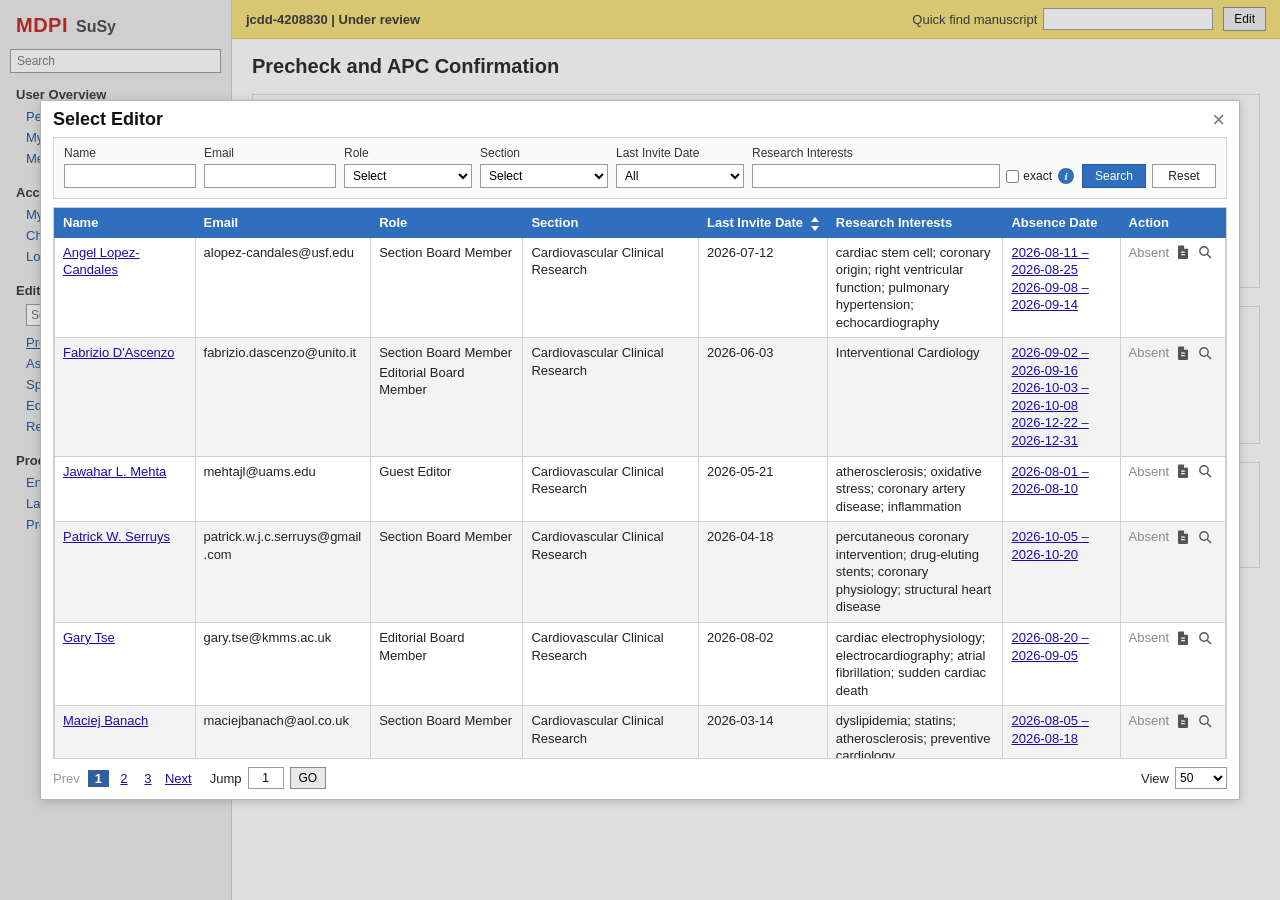
<file: index.html>
<!DOCTYPE html>
<html lang="en">
<head>
  <meta charset="UTF-8" />
  <meta name="viewport" content="width=device-width, initial-scale=1.0" />
  <title>jcdd-4208830 | Select Editor</title>
  <link rel="stylesheet" href="styles.css?v=20260904d" />
</head>
<body>
  <div class="app">
    <aside class="sidebar">
      <div class="brand">
        <div class="brand-mark">MDPI</div>
        <div class="brand-name">SuSy</div>
      </div>

      <label class="side-search">
        <input type="text" placeholder="Search" />
      </label>

      <nav class="menu">
        <div class="menu-group">
          <div class="menu-title">User Overview</div>
          <a href="#">Pending Tasks</a>
          <a href="#">My Manuscripts</a>
          <a href="#">Messages</a>
        </div>
        <div class="menu-group">
          <div class="menu-title">Account</div>
          <a href="#">My Profile</a>
          <a href="#">Change Password</a>
          <a href="#">Logout</a>
        </div>
        <div class="menu-group open">
          <div class="menu-title">Editorial Office</div>
          <div class="eo-search">
            <input type="text" placeholder="Search manuscripts" />
          </div>
          <a href="#" class="active">Process Manuscripts</a>
          <a href="#">Assigned to Me</a>
          <a href="#">Special Issues</a>
          <a href="#">Editorial Board</a>
          <a href="#">Reviewers</a>
        </div>
        <div class="menu-group">
          <div class="menu-title">Production Office</div>
          <a href="#">English Editing</a>
          <a href="#">Layout</a>
          <a href="#">Proofreading</a>
        </div>
      </nav>
    </aside>

    <div class="main">
      <header class="ms-bar">
        <div class="ms-id">jcdd-4208830 | Under review</div>
        <div class="ms-tools">
          <label>
            Quick find manuscript
            <input type="text" />
          </label>
          <button type="button" class="edit-btn">Edit</button>
        </div>
      </header>

      <section class="content">
        <h1 class="page-title">Precheck and APC Confirmation</h1>

        <div class="panel">
          <h2>Journal APC</h2>
          <table class="info-table">
            <tr>
              <th>Journal</th>
              <td>Journal of Cardiovascular Development and Disease (JCDD)</td>
            </tr>
            <tr>
              <th>Article type</th>
              <td>Article</td>
            </tr>
            <tr>
              <th>APC</th>
              <td>2,700 CHF</td>
            </tr>
            <tr>
              <th>Discount</th>
              <td>0%</td>
            </tr>
            <tr>
              <th>Payable APC</th>
              <td>2,700 CHF</td>
            </tr>
          </table>
        </div>

        <div class="panel">
          <h2>Invoicing</h2>
          <table class="info-table">
            <tr>
              <th>Payer</th>
              <td>Corresponding author</td>
            </tr>
            <tr>
              <th>Invoice email</th>
              <td>author@university.edu</td>
            </tr>
            <tr>
              <th>Institution</th>
              <td>—</td>
            </tr>
          </table>
        </div>

        <div class="panel">
          <h2>Academic Editor</h2>
          <p class="hint">No academic editor has been assigned yet.</p>
          <button type="button" class="primary-btn" id="openEditor">Select Editor</button>
        </div>
      </section>
    </div>
  </div>

  <div class="overlay" id="overlay">
    <div class="dialog" id="dialog">
      <div class="dialog-header">
        <h1>Select Editor</h1>
        <button class="close-btn" id="closeBtn" type="button" aria-label="Close">×</button>
      </div>

      <div class="filter-bar">
        <label class="filter-field">
          <span>Name</span>
          <input type="text" id="filterName" />
        </label>
        <label class="filter-field">
          <span>Email</span>
          <input type="text" id="filterEmail" />
        </label>
        <label class="filter-field">
          <span>Role</span>
          <select id="filterRole">
            <option value="">Select</option>
          </select>
        </label>
        <label class="filter-field">
          <span>Section</span>
          <select id="filterSection">
            <option value="">Select</option>
          </select>
        </label>
        <label class="filter-field">
          <span>Last Invite Date</span>
          <select id="filterCurrentJournal">
            <option value="">All</option>
            <option value="current">Current Journal</option>
          </select>
        </label>
        <div class="filter-field interests-field">
          <span>Research Interests</span>
          <div class="interests-filter">
            <input type="text" id="filterInterests" />
            <label class="exact-check">
              <input type="checkbox" id="filterExact" />
              exact
            </label>
            <span
              class="info-icon"
              title="When checked, research interests must match the keyword exactly (case-insensitive). When unchecked, a partial match is used."
              >i</span>
          </div>
        </div>
        <div class="filter-actions">
          <button type="button" class="search-btn" id="searchBtn">Search</button>
          <button type="button" class="reset-btn" id="resetBtn">Reset</button>
        </div>
      </div>

      <div class="table-scroll" id="tableScroll">
        <table class="editor-table">
          <thead>
            <tr class="col-head">
              <th>Name</th>
              <th>Email</th>
              <th>Role</th>
              <th>Section</th>
              <th class="sortable" id="sortInvite">
                Last Invite Date
                <span class="sort-arrows" aria-hidden="true">
                  <span class="arrow up"></span>
                  <span class="arrow down"></span>
                </span>
              </th>
              <th>Research Interests</th>
              <th>Absence Date</th>
              <th>Action</th>
            </tr>
          </thead>
          <tbody id="tableBody"></tbody>
        </table>
      </div>

      <div class="dialog-footer">
        <div class="pager">
          <a href="#" id="prevPage">Prev</a>
          <span id="pageNumbers"></span>
          <a href="#" id="nextPage">Next</a>
          <span class="jump">
            Jump
            <input type="text" id="jumpInput" value="1" />
            <button type="button" id="jumpGo">GO</button>
          </span>
        </div>
        <div class="view">
          View
          <select id="viewSelect">
            <option value="10">10</option>
            <option value="20">20</option>
            <option value="50" selected>50</option>
            <option value="100">100</option>
          </select>
        </div>
      </div>
    </div>
  </div>

  <div class="absence-overlay" id="absenceOverlay" hidden>
    <div class="absence-dialog" id="absenceDialog" role="dialog" aria-labelledby="absenceTitle">
      <div class="absence-header">
        <h2 id="absenceTitle">Editor's Absence View</h2>
        <button class="close-btn" id="absenceCloseBtn" type="button" aria-label="Close">×</button>
      </div>
      <div class="absence-body">
        <p class="absence-email" id="absenceEmail"></p>
        <div class="absence-details" id="absenceDetails"></div>
        <p class="absence-update">
          <a href="#" id="absenceUpdateLink">Update Absence</a>
          <span>(Only ME can update.)</span>
        </p>
      </div>
      <div class="absence-footer">
        <button type="button" class="absence-cancel" id="absenceCancelBtn">Cancel</button>
      </div>
    </div>
  </div>
  <script src="data.js?v=20260904d"></script>
  <script src="app.js?v=20260904d"></script>
</body>
</html>
</file>
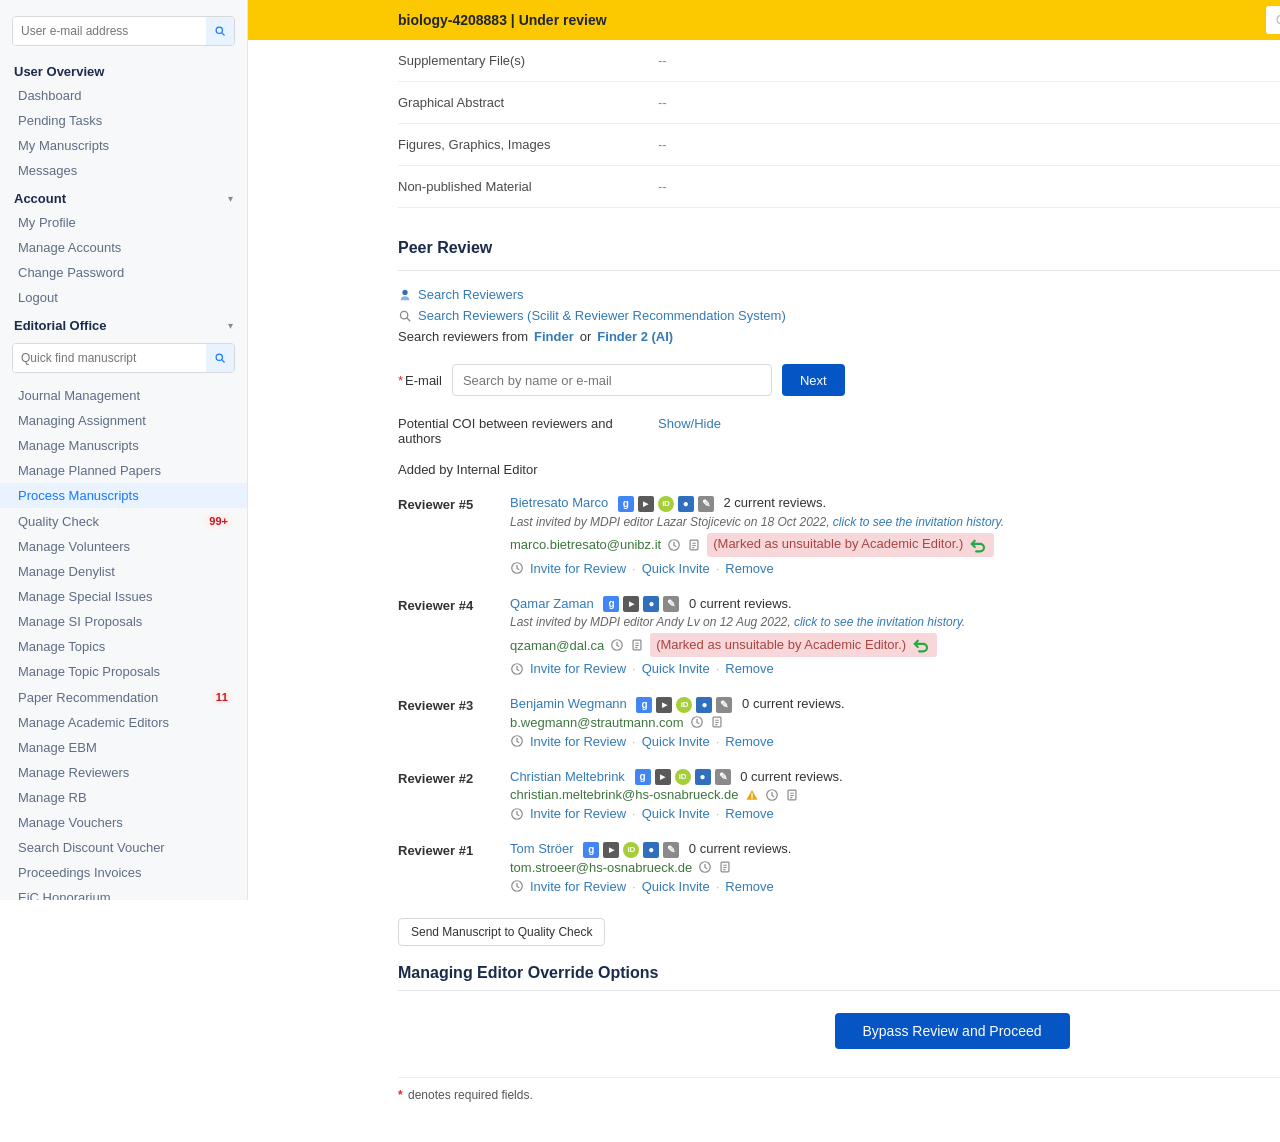
<file: peer-review.html>
<!DOCTYPE html>
<html lang="en">
<head>
  <meta charset="UTF-8" />
  <meta name="viewport" content="width=device-width, initial-scale=1.0" />
  <title>biology-4208883 | Peer Review</title>
  <style>
    * { box-sizing: border-box; }
    html, body { margin: 0; min-height: 100%; }
    body {
      font-family: Arial, Helvetica, sans-serif;
      font-size: 13px;
      color: #333;
      background: #eceff3;
    }
    a { color: #337ab7; text-decoration: none; }
    a:hover { text-decoration: underline; }

    .page {
      display: flex;
      width: 1656px;
      margin: 0 auto;
      min-height: 100vh;
      background: #fff;
      box-shadow: 0 0 16px rgba(0, 0, 0, 0.04);
    }

    /* Sidebar */
    .sidebar {
      width: 248px;
      flex: 0 0 248px;
      background: #f7f8fa;
      border-right: 1px solid #e6e6e6;
      padding: 10px 0 24px;
      overflow-y: auto;
      height: 100vh;
      position: sticky;
      top: 0;
    }
    .side-search {
      display: flex;
      margin: 6px 12px 10px;
      border: 1px solid #d9d9d9;
      border-radius: 4px;
      overflow: hidden;
      background: #fff;
    }
    .side-search input {
      flex: 1;
      border: 0;
      outline: 0;
      height: 28px;
      padding: 0 8px;
      font-size: 12px;
      font-family: inherit;
    }
    .side-search button {
      width: 28px;
      border: 0;
      background: #e8f3ff;
      color: #1677ff;
      cursor: pointer;
      display: flex;
      align-items: center;
      justify-content: center;
    }
    .menu-title {
      display: flex;
      align-items: center;
      justify-content: space-between;
      padding: 8px 14px 4px;
      font-weight: 700;
      color: #1a2b4b;
      font-size: 13px;
    }
    .menu-title .chev {
      color: #8c8c8c;
      font-size: 10px;
      font-weight: 400;
    }
    .menu a, .menu .item {
      display: flex;
      align-items: center;
      justify-content: space-between;
      padding: 5px 14px 5px 18px;
      color: #5e6c84;
      text-decoration: none;
      font-size: 13px;
    }
    .menu a:hover { color: #1677ff; text-decoration: none; background: #eef4fb; }
    .menu a.active { color: #1677ff; background: #e8f3ff; }
    .badge {
      display: inline-block;
      min-width: 22px;
      padding: 0 5px;
      height: 16px;
      line-height: 16px;
      text-align: center;
      background: #fff1f0;
      color: #cf1322;
      border-radius: 8px;
      font-size: 11px;
      font-weight: 600;
    }

    .main {
      width: 1408px;
      flex: 0 0 1408px;
      background: #fff;
      min-width: 1408px;
    }

    .ms-bar {
      display: flex;
      align-items: center;
      justify-content: space-between;
      gap: 16px;
      background: #fcc900;
      min-height: 40px;
      padding: 6px 150px;
    }
    .ms-id {
      font-weight: 700;
      color: #212529;
      font-size: 14px;
    }
    .quick-find {
      width: 240px;
      height: 28px;
      border: 0;
      border-radius: 3px;
      padding: 0 10px;
      font-size: 12px;
      font-family: inherit;
      color: #333;
    }
    .quick-find::placeholder { color: #adb5bd; }

    .content { padding: 0 150px 28px; }

    .meta-row {
      display: grid;
      grid-template-columns: 260px 1fr;
      align-items: center;
      min-height: 42px;
      border-bottom: 1px solid #eee;
      color: #4a4a4a;
    }
    .meta-row .val { color: #888; }

    .section-head {
      display: flex;
      align-items: center;
      justify-content: space-between;
      margin-top: 18px;
      padding: 8px 0 8px;
      border-bottom: 1px solid #e5e7eb;
    }
    .section-head h2 {
      margin: 0;
      font-size: 16px;
      color: #1a2b4b;
    }
    .ghost-btn {
      height: 28px;
      padding: 0 12px;
      background: #fff;
      border: 1px solid #d9d9d9;
      border-radius: 4px;
      color: #333;
      font-size: 12px;
      font-family: inherit;
      cursor: pointer;
    }
    .ghost-btn:hover { border-color: #1677ff; color: #1677ff; }

    .search-links { padding: 10px 0 6px; }
    .search-links p { margin: 6px 0; display: flex; align-items: center; gap: 6px; }
    .search-hint { color: #333; }
    .search-hint a { font-weight: 700; }

    .email-row {
      display: flex;
      align-items: center;
      gap: 10px;
      padding: 8px 0 12px;
    }
    .email-row label { color: #333; }
    .req { color: #d93025; margin-right: 2px; }
    .email-row input {
      width: 320px;
      height: 32px;
      border: 1px solid #d9d9d9;
      border-radius: 4px;
      padding: 0 10px;
      font-family: inherit;
      font-size: 13px;
    }
    .primary-btn {
      height: 32px;
      padding: 0 18px;
      background: #0655c5;
      border: 0;
      border-radius: 4px;
      color: #fff;
      font-size: 13px;
      font-family: inherit;
      cursor: pointer;
    }
    .primary-btn:hover { background: #054bb0; }
    .primary-btn.lg {
      height: 36px;
      padding: 0 28px;
      font-size: 14px;
    }

    .coi-row, .added-row {
      display: grid;
      grid-template-columns: 260px 1fr;
      padding: 8px 0;
      color: #333;
    }
    .coi-body {
      grid-column: 2;
      color: #666;
      font-size: 12px;
      padding: 0 0 8px;
    }

    .reviewer {
      display: grid;
      grid-template-columns: 102px 1fr;
      column-gap: 10px;
      padding: 10px 0 6px;
    }
    .reviewer-label {
      padding-top: 2px;
      color: #333;
      font-weight: 700;
    }
    .rev-name { font-weight: 400; }
    .rev-icons {
      display: inline-flex;
      align-items: center;
      gap: 4px;
      margin: 0 6px;
      vertical-align: middle;
    }
    .ico {
      display: inline-flex;
      align-items: center;
      justify-content: center;
      width: 16px;
      height: 16px;
      border-radius: 2px;
      font-size: 10px;
      font-weight: 700;
      color: #fff;
      line-height: 1;
      text-decoration: none;
    }
    .ico.g { background: #4285f4; font-family: Arial, sans-serif; }
    .ico.doc { background: #5a5a5a; }
    .ico.orcid {
      width: 16px;
      height: 16px;
      border-radius: 50%;
      background: #a6ce39;
      font-size: 8px;
      letter-spacing: -0.3px;
    }
    .ico.person { background: #2f6fbd; }
    .ico.edit { background: #8a8a8a; }
    .reviews-count { color: #333; }
    .invited {
      margin: 3px 0 4px;
      color: #666;
      font-style: italic;
      font-size: 12px;
    }
    .contact-line {
      display: flex;
      align-items: center;
      flex-wrap: wrap;
      gap: 6px;
      margin: 2px 0 4px;
    }
    .email { color: #3c763d; }
    .mini-ico {
      display: inline-flex;
      color: #8c8c8c;
      width: 14px;
      height: 14px;
    }
    .warn { color: #e6a817; }

    .unsuitable {
      display: inline-flex;
      align-items: center;
      gap: 5px;
      background: #f8d7da;
      color: #a94442;
      padding: 2px 6px 2px 6px;
      border-radius: 3px;
      font-style: normal;
      line-height: 1.4;
      white-space: nowrap;
    }
    .undo-btn {
      position: relative;
      display: inline-flex;
      align-items: center;
      justify-content: center;
      width: 20px;
      height: 20px;
      padding: 0;
      border: 0;
      background: #f8d7da;
      color: #28a745;
      cursor: pointer;
      border-radius: 2px;
    }
    .undo-btn:hover { color: #1e7e34; }
    .undo-btn svg { display: block; }
    .tooltip {
      position: absolute;
      left: 50%;
      bottom: calc(100% + 8px);
      transform: translateX(-50%);
      background: #333;
      color: #fff;
      font-size: 12px;
      font-family: Arial, Helvetica, sans-serif;
      line-height: 1.3;
      padding: 5px 8px;
      border-radius: 3px;
      white-space: nowrap;
      pointer-events: none;
      opacity: 0;
      visibility: hidden;
      z-index: 8;
    }
    .tooltip::after {
      content: "";
      position: absolute;
      top: 100%;
      left: 50%;
      margin-left: -5px;
      border: 5px solid transparent;
      border-top-color: #333;
    }
    .undo-btn:hover .tooltip,
    .undo-btn:focus .tooltip {
      opacity: 1;
      visibility: visible;
    }

    .actions {
      display: flex;
      align-items: center;
      gap: 6px;
      margin: 2px 0 4px;
      color: #337ab7;
    }
    .actions .sep { color: #bbb; }
    .qc-wrap { margin: 14px 0 8px; }

    .override { margin-top: 18px; }
    .override h2 {
      margin: 0;
      padding-bottom: 8px;
      border-bottom: 1px solid #e5e7eb;
      font-size: 16px;
      color: #1a2b4b;
    }
    .override .center {
      display: flex;
      justify-content: center;
      padding: 22px 0 10px;
    }
    .req-note {
      margin-top: 18px;
      padding: 10px 0 0;
      color: #555;
      font-size: 12px;
      border-top: 1px solid #eee;
    }
    .req-note .req { font-weight: 700; }

    /* Modal */
    .overlay {
      position: fixed;
      inset: 0;
      background: rgba(0, 0, 0, 0.45);
      display: none;
      align-items: center;
      justify-content: center;
      z-index: 50;
    }
    .overlay.open { display: flex; }
    .dialog {
      width: 480px;
      background: #fff;
      border-radius: 6px;
      box-shadow: 0 8px 28px rgba(0, 0, 0, 0.2);
      overflow: hidden;
    }
    .dialog-hd {
      display: flex;
      align-items: center;
      justify-content: space-between;
      padding: 14px 16px 10px;
      font-size: 16px;
      font-weight: 700;
      color: #1a2b4b;
    }
    .dialog-hd button {
      border: 0;
      background: transparent;
      font-size: 20px;
      color: #999;
      cursor: pointer;
      line-height: 1;
    }
    .dialog-bd {
      padding: 4px 16px 16px;
      color: #555;
      line-height: 1.5;
    }
    .dialog-bd .email { color: #3c763d; }
    .dialog-ft {
      display: flex;
      justify-content: flex-end;
      gap: 8px;
      padding: 10px 16px 14px;
      border-top: 1px solid #f0f0f0;
    }
    .cancel-btn {
      height: 32px;
      padding: 0 14px;
      background: #fff;
      border: 1px solid #d9d9d9;
      border-radius: 4px;
      cursor: pointer;
      font-family: inherit;
    }
    .toast {
      position: fixed;
      right: 24px;
      bottom: 24px;
      background: #1a2b4b;
      color: #fff;
      padding: 8px 14px;
      border-radius: 4px;
      z-index: 60;
      display: none;
    }
    .toast.show { display: block; }
  </style>
</head>
<body>
  <div class="page">
    <aside class="sidebar">
      <form class="side-search" onsubmit="return false;">
        <input type="text" placeholder="User e-mail address" />
        <button type="button" aria-label="Search">
          <svg width="12" height="12" viewBox="0 0 16 16" fill="none"><circle cx="7" cy="7" r="4.2" stroke="currentColor" stroke-width="1.6"/><path d="M10.2 10.2L14 14" stroke="currentColor" stroke-width="1.6"/></svg>
        </button>
      </form>

      <nav class="menu">
        <div class="menu-title">User Overview</div>
        <a href="#">Dashboard</a>
        <a href="#">Pending Tasks</a>
        <a href="#">My Manuscripts</a>
        <a href="#">Messages</a>

        <div class="menu-title">Account <span class="chev">▾</span></div>
        <a href="#">My Profile</a>
        <a href="#">Manage Accounts</a>
        <a href="#">Change Password</a>
        <a href="#">Logout</a>

        <div class="menu-title">Editorial Office <span class="chev">▾</span></div>
        <form class="side-search" onsubmit="return false;">
          <input type="text" placeholder="Quick find manuscript" />
          <button type="button" aria-label="Search">
            <svg width="12" height="12" viewBox="0 0 16 16" fill="none"><circle cx="7" cy="7" r="4.2" stroke="currentColor" stroke-width="1.6"/><path d="M10.2 10.2L14 14" stroke="currentColor" stroke-width="1.6"/></svg>
          </button>
        </form>
        <a href="#">Journal Management</a>
        <a href="#">Managing Assignment</a>
        <a href="#">Manage Manuscripts</a>
        <a href="#">Manage Planned Papers</a>
        <a href="#" class="active">Process Manuscripts</a>
        <a href="#">Quality Check <span class="badge">99+</span></a>
        <a href="#">Manage Volunteers</a>
        <a href="#">Manage Denylist</a>
        <a href="#">Manage Special Issues</a>
        <a href="#">Manage SI Proposals</a>
        <a href="#">Manage Topics</a>
        <a href="#">Manage Topic Proposals</a>
        <a href="#">Paper Recommendation <span class="badge">11</span></a>
        <a href="#">Manage Academic Editors</a>
        <a href="#">Manage EBM</a>
        <a href="#">Manage Reviewers</a>
        <a href="#">Manage RB</a>
        <a href="#">Manage Vouchers</a>
        <a href="#">Search Discount Voucher</a>
        <a href="#">Proceedings Invoices</a>
        <a href="#">EiC Honorarium</a>
        <a href="#">Manage Approvals</a>
        <a href="#">Manage Scholars</a>
        <a href="#">Manuscript Owner</a>
        <a href="#">Search Registry</a>
        <form class="side-search" onsubmit="return false;">
          <input type="text" placeholder="Search IP" />
          <button type="button" aria-label="Search">
            <svg width="12" height="12" viewBox="0 0 16 16" fill="none"><circle cx="7" cy="7" r="4.2" stroke="currentColor" stroke-width="1.6"/><path d="M10.2 10.2L14 14" stroke="currentColor" stroke-width="1.6"/></svg>
          </button>
        </form>

        <div class="menu-title">Production Office <span class="chev">▸</span></div>
        <div class="menu-title">Society Participant View <span class="chev">▸</span></div>
        <div class="menu-title">Submissions <span class="chev">▸</span></div>
      </nav>
    </aside>

    <div class="main">
      <header class="ms-bar">
        <div class="ms-id">biology-4208883 | Under review</div>
        <input class="quick-find" type="text" placeholder="Quick find manuscript" />
      </header>

      <section class="content">
        <div class="meta-row"><span>Supplementary File(s)</span><span class="val">--</span></div>
        <div class="meta-row"><span>Graphical Abstract</span><span class="val">--</span></div>
        <div class="meta-row"><span>Figures, Graphics, Images</span><span class="val">--</span></div>
        <div class="meta-row"><span>Non-published Material</span><span class="val">--</span></div>

        <div class="section-head">
          <h2>Peer Review</h2>
          <button type="button" class="ghost-btn">Show Cancelled Reviewers</button>
        </div>

        <div class="search-links">
          <p>
            <svg width="14" height="14" viewBox="0 0 16 16" aria-hidden="true"><circle cx="8" cy="5" r="3" fill="#2f6fbd"/><path d="M3 14c0-2.8 2.2-4.5 5-4.5s5 1.7 5 4.5" fill="#8cb4e0"/></svg>
            <a href="#">Search Reviewers</a>
          </p>
          <p>
            <svg width="14" height="14" viewBox="0 0 16 16" fill="none" aria-hidden="true"><circle cx="7" cy="7" r="4.2" stroke="#888" stroke-width="1.5"/><path d="M10.2 10.2L14 14" stroke="#888" stroke-width="1.5"/></svg>
            <a href="#">Search Reviewers (Scilit &amp; Reviewer Recommendation System)</a>
          </p>
          <p class="search-hint">Search reviewers from <a href="#">Finder</a> or <a href="#">Finder 2 (AI)</a></p>
        </div>

        <div class="email-row">
          <label><span class="req">*</span>E-mail</label>
          <input type="text" placeholder="Search by name or e-mail" />
          <button type="button" class="primary-btn">Next</button>
        </div>

        <div class="coi-row">
          <span>Potential COI between reviewers and authors</span>
          <a href="#" id="toggleCoi">Show/Hide</a>
        </div>
        <div class="coi-body" id="coiBody" hidden>No potential conflict of interest detected.</div>
        <div class="added-row">
          <span>Added by Internal Editor</span>
          <span></span>
        </div>

        <article class="reviewer" data-reviewer="Bietresato Marco">
          <div class="reviewer-label">Reviewer #5</div>
          <div>
            <div>
              <a class="rev-name" href="#">Bietresato Marco</a>
              <span class="rev-icons">
                <span class="ico g" title="Google Scholar">g</span>
                <span class="ico doc" title="Publications">▸</span>
                <span class="ico orcid" title="ORCID">iD</span>
                <span class="ico person" title="Profile">●</span>
                <span class="ico edit" title="Edit">✎</span>
              </span>
              <span class="reviews-count">2 current reviews.</span>
            </div>
            <div class="invited">Last invited by MDPI editor Lazar Stojicevic on 18 Oct 2022, <a href="#">click to see the invitation history</a>.</div>
            <div class="contact-line">
              <span class="email">marco.bietresato@unibz.it</span>
              <span class="mini-ico" title="History">
                <svg viewBox="0 0 16 16" width="14" height="14"><circle cx="8" cy="8" r="6" fill="none" stroke="currentColor" stroke-width="1.4"/><path d="M8 4.5v4l2.5 1.5" fill="none" stroke="currentColor" stroke-width="1.4"/></svg>
              </span>
              <span class="mini-ico" title="Notes">
                <svg viewBox="0 0 16 16" width="14" height="14"><rect x="3.5" y="2.5" width="9" height="11" rx="1" fill="none" stroke="currentColor" stroke-width="1.4"/><path d="M6 6h4M6 8.5h4M6 11h2.5" stroke="currentColor" stroke-width="1.2"/></svg>
              </span>
              <span class="unsuitable">
                (Marked as unsuitable by Academic Editor.)
                <button class="undo-btn" type="button" aria-label="Mark as suitable">
                  <svg viewBox="0 0 24 24" width="18" height="18" aria-hidden="true">
                    <path fill="none" stroke="currentColor" stroke-width="2.8" stroke-linecap="round" stroke-linejoin="round" d="M3.5 10.5H15a5 5 0 1 1 0 10H9.5M3.5 10.5l4.2-4.2M3.5 10.5l4.2 4.2"/>
                  </svg>
                  <span class="tooltip">Mark as suitable</span>
                </button>
              </span>
            </div>
            <div class="actions">
              <span class="mini-ico"><svg viewBox="0 0 16 16" width="14" height="14"><circle cx="8" cy="8" r="6" fill="none" stroke="currentColor" stroke-width="1.4"/><path d="M8 4.5v4l2.5 1.5" fill="none" stroke="currentColor" stroke-width="1.4"/></svg></span>
              <a href="#">Invite for Review</a><span class="sep">·</span>
              <a href="#">Quick Invite</a><span class="sep">·</span>
              <a href="#">Remove</a>
            </div>
          </div>
        </article>

        <article class="reviewer" data-reviewer="Qamar Zaman">
          <div class="reviewer-label">Reviewer #4</div>
          <div>
            <div>
              <a class="rev-name" href="#">Qamar Zaman</a>
              <span class="rev-icons">
                <span class="ico g" title="Google Scholar">g</span>
                <span class="ico doc" title="Publications">▸</span>
                <span class="ico person" title="Profile">●</span>
                <span class="ico edit" title="Edit">✎</span>
              </span>
              <span class="reviews-count">0 current reviews.</span>
            </div>
            <div class="invited">Last invited by MDPI editor Andy Lv on 12 Aug 2022, <a href="#">click to see the invitation history</a>.</div>
            <div class="contact-line">
              <span class="email">qzaman@dal.ca</span>
              <span class="mini-ico" title="History">
                <svg viewBox="0 0 16 16" width="14" height="14"><circle cx="8" cy="8" r="6" fill="none" stroke="currentColor" stroke-width="1.4"/><path d="M8 4.5v4l2.5 1.5" fill="none" stroke="currentColor" stroke-width="1.4"/></svg>
              </span>
              <span class="mini-ico" title="Notes">
                <svg viewBox="0 0 16 16" width="14" height="14"><rect x="3.5" y="2.5" width="9" height="11" rx="1" fill="none" stroke="currentColor" stroke-width="1.4"/><path d="M6 6h4M6 8.5h4M6 11h2.5" stroke="currentColor" stroke-width="1.2"/></svg>
              </span>
              <span class="unsuitable">
                (Marked as unsuitable by Academic Editor.)
                <button class="undo-btn" type="button" aria-label="Mark as suitable">
                  <svg viewBox="0 0 24 24" width="18" height="18" aria-hidden="true">
                    <path fill="none" stroke="currentColor" stroke-width="2.8" stroke-linecap="round" stroke-linejoin="round" d="M3.5 10.5H15a5 5 0 1 1 0 10H9.5M3.5 10.5l4.2-4.2M3.5 10.5l4.2 4.2"/>
                  </svg>
                  <span class="tooltip">Mark as suitable</span>
                </button>
              </span>
            </div>
            <div class="actions">
              <span class="mini-ico"><svg viewBox="0 0 16 16" width="14" height="14"><circle cx="8" cy="8" r="6" fill="none" stroke="currentColor" stroke-width="1.4"/><path d="M8 4.5v4l2.5 1.5" fill="none" stroke="currentColor" stroke-width="1.4"/></svg></span>
              <a href="#">Invite for Review</a><span class="sep">·</span>
              <a href="#">Quick Invite</a><span class="sep">·</span>
              <a href="#">Remove</a>
            </div>
          </div>
        </article>

        <article class="reviewer" data-reviewer="Benjamin Wegmann">
          <div class="reviewer-label">Reviewer #3</div>
          <div>
            <div>
              <a class="rev-name" href="#">Benjamin Wegmann</a>
              <span class="rev-icons">
                <span class="ico g" title="Google Scholar">g</span>
                <span class="ico doc" title="Publications">▸</span>
                <span class="ico orcid" title="ORCID">iD</span>
                <span class="ico person" title="Profile">●</span>
                <span class="ico edit" title="Edit">✎</span>
              </span>
              <span class="reviews-count">0 current reviews.</span>
            </div>
            <div class="contact-line">
              <span class="email">b.wegmann@strautmann.com</span>
              <span class="mini-ico" title="History">
                <svg viewBox="0 0 16 16" width="14" height="14"><circle cx="8" cy="8" r="6" fill="none" stroke="currentColor" stroke-width="1.4"/><path d="M8 4.5v4l2.5 1.5" fill="none" stroke="currentColor" stroke-width="1.4"/></svg>
              </span>
              <span class="mini-ico" title="Notes">
                <svg viewBox="0 0 16 16" width="14" height="14"><rect x="3.5" y="2.5" width="9" height="11" rx="1" fill="none" stroke="currentColor" stroke-width="1.4"/><path d="M6 6h4M6 8.5h4M6 11h2.5" stroke="currentColor" stroke-width="1.2"/></svg>
              </span>
            </div>
            <div class="actions">
              <span class="mini-ico"><svg viewBox="0 0 16 16" width="14" height="14"><circle cx="8" cy="8" r="6" fill="none" stroke="currentColor" stroke-width="1.4"/><path d="M8 4.5v4l2.5 1.5" fill="none" stroke="currentColor" stroke-width="1.4"/></svg></span>
              <a href="#">Invite for Review</a><span class="sep">·</span>
              <a href="#">Quick Invite</a><span class="sep">·</span>
              <a href="#">Remove</a>
            </div>
          </div>
        </article>

        <article class="reviewer" data-reviewer="Christian Meltebrink">
          <div class="reviewer-label">Reviewer #2</div>
          <div>
            <div>
              <a class="rev-name" href="#">Christian Meltebrink</a>
              <span class="rev-icons">
                <span class="ico g" title="Google Scholar">g</span>
                <span class="ico doc" title="Publications">▸</span>
                <span class="ico orcid" title="ORCID">iD</span>
                <span class="ico person" title="Profile">●</span>
                <span class="ico edit" title="Edit">✎</span>
              </span>
              <span class="reviews-count">0 current reviews.</span>
            </div>
            <div class="contact-line">
              <span class="email">christian.meltebrink@hs-osnabrueck.de</span>
              <span class="mini-ico warn" title="Warning">
                <svg viewBox="0 0 16 16" width="14" height="14"><path d="M8 2.2 14.4 13.4H1.6L8 2.2z" fill="#e6a817"/><path d="M8 6.2v4M8 11.6h.01" stroke="#fff" stroke-width="1.4" stroke-linecap="round"/></svg>
              </span>
              <span class="mini-ico" title="History">
                <svg viewBox="0 0 16 16" width="14" height="14"><circle cx="8" cy="8" r="6" fill="none" stroke="currentColor" stroke-width="1.4"/><path d="M8 4.5v4l2.5 1.5" fill="none" stroke="currentColor" stroke-width="1.4"/></svg>
              </span>
              <span class="mini-ico" title="Notes">
                <svg viewBox="0 0 16 16" width="14" height="14"><rect x="3.5" y="2.5" width="9" height="11" rx="1" fill="none" stroke="currentColor" stroke-width="1.4"/><path d="M6 6h4M6 8.5h4M6 11h2.5" stroke="currentColor" stroke-width="1.2"/></svg>
              </span>
            </div>
            <div class="actions">
              <span class="mini-ico"><svg viewBox="0 0 16 16" width="14" height="14"><circle cx="8" cy="8" r="6" fill="none" stroke="currentColor" stroke-width="1.4"/><path d="M8 4.5v4l2.5 1.5" fill="none" stroke="currentColor" stroke-width="1.4"/></svg></span>
              <a href="#">Invite for Review</a><span class="sep">·</span>
              <a href="#">Quick Invite</a><span class="sep">·</span>
              <a href="#">Remove</a>
            </div>
          </div>
        </article>

        <article class="reviewer" data-reviewer="Tom Ströer">
          <div class="reviewer-label">Reviewer #1</div>
          <div>
            <div>
              <a class="rev-name" href="#">Tom Ströer</a>
              <span class="rev-icons">
                <span class="ico g" title="Google Scholar">g</span>
                <span class="ico doc" title="Publications">▸</span>
                <span class="ico orcid" title="ORCID">iD</span>
                <span class="ico person" title="Profile">●</span>
                <span class="ico edit" title="Edit">✎</span>
              </span>
              <span class="reviews-count">0 current reviews.</span>
            </div>
            <div class="contact-line">
              <span class="email">tom.stroeer@hs-osnabrueck.de</span>
              <span class="mini-ico" title="History">
                <svg viewBox="0 0 16 16" width="14" height="14"><circle cx="8" cy="8" r="6" fill="none" stroke="currentColor" stroke-width="1.4"/><path d="M8 4.5v4l2.5 1.5" fill="none" stroke="currentColor" stroke-width="1.4"/></svg>
              </span>
              <span class="mini-ico" title="Notes">
                <svg viewBox="0 0 16 16" width="14" height="14"><rect x="3.5" y="2.5" width="9" height="11" rx="1" fill="none" stroke="currentColor" stroke-width="1.4"/><path d="M6 6h4M6 8.5h4M6 11h2.5" stroke="currentColor" stroke-width="1.2"/></svg>
              </span>
            </div>
            <div class="actions">
              <span class="mini-ico"><svg viewBox="0 0 16 16" width="14" height="14"><circle cx="8" cy="8" r="6" fill="none" stroke="currentColor" stroke-width="1.4"/><path d="M8 4.5v4l2.5 1.5" fill="none" stroke="currentColor" stroke-width="1.4"/></svg></span>
              <a href="#">Invite for Review</a><span class="sep">·</span>
              <a href="#">Quick Invite</a><span class="sep">·</span>
              <a href="#">Remove</a>
            </div>
          </div>
        </article>

        <div class="qc-wrap">
          <button type="button" class="ghost-btn">Send Manuscript to Quality Check</button>
        </div>

        <div class="override">
          <h2>Managing Editor Override Options</h2>
          <div class="center">
            <button type="button" class="primary-btn lg">Bypass Review and Proceed</button>
          </div>
        </div>

        <p class="req-note"><span class="req">*</span> denotes required fields.</p>
      </section>
    </div>
  </div>

  <div class="overlay" id="overlay" role="dialog" aria-modal="true" aria-labelledby="dialogTitle">
    <div class="dialog">
      <div class="dialog-hd">
        <span id="dialogTitle">Mark as suitable</span>
        <button type="button" id="closeDialog" aria-label="Close">×</button>
      </div>
      <div class="dialog-bd" id="dialogBody">
        Please confirm that the Academic Editor has agreed to this change.
      </div>
      <div class="dialog-ft">
        <button type="button" class="cancel-btn" id="cancelDialog">Cancel</button>
        <button type="button" class="primary-btn" id="confirmDialog">Confirm</button>
      </div>
    </div>
  </div>
  <div class="toast" id="toast">Marked as suitable.</div>

  <script>
    (function () {
      const overlay = document.getElementById("overlay");
      const dialogBody = document.getElementById("dialogBody");
      const toast = document.getElementById("toast");
      const coiBody = document.getElementById("coiBody");
      let pendingTag = null;

      document.getElementById("toggleCoi").addEventListener("click", function (e) {
        e.preventDefault();
        coiBody.hidden = !coiBody.hidden;
      });

      document.addEventListener("click", function (e) {
        const btn = e.target.closest(".undo-btn");
        if (!btn) return;
        e.preventDefault();
        pendingTag = btn.closest(".unsuitable");
        dialogBody.textContent =
          "Please confirm that the Academic Editor has agreed to this change.";
        overlay.classList.add("open");
      });

      function closeDialog() {
        overlay.classList.remove("open");
        pendingTag = null;
      }

      document.getElementById("closeDialog").addEventListener("click", closeDialog);
      document.getElementById("cancelDialog").addEventListener("click", closeDialog);
      overlay.addEventListener("click", function (e) {
        if (e.target === overlay) closeDialog();
      });

      document.getElementById("confirmDialog").addEventListener("click", function () {
        if (pendingTag) pendingTag.remove();
        overlay.classList.remove("open");
        pendingTag = null;
        toast.classList.add("show");
        clearTimeout(closeDialog.t);
        closeDialog.t = setTimeout(function () {
          toast.classList.remove("show");
        }, 1800);
      });

      document.addEventListener("keydown", function (e) {
        if (e.key === "Escape" && overlay.classList.contains("open")) closeDialog();
      });
    })();
  </script>
</body>
</html>
</file>
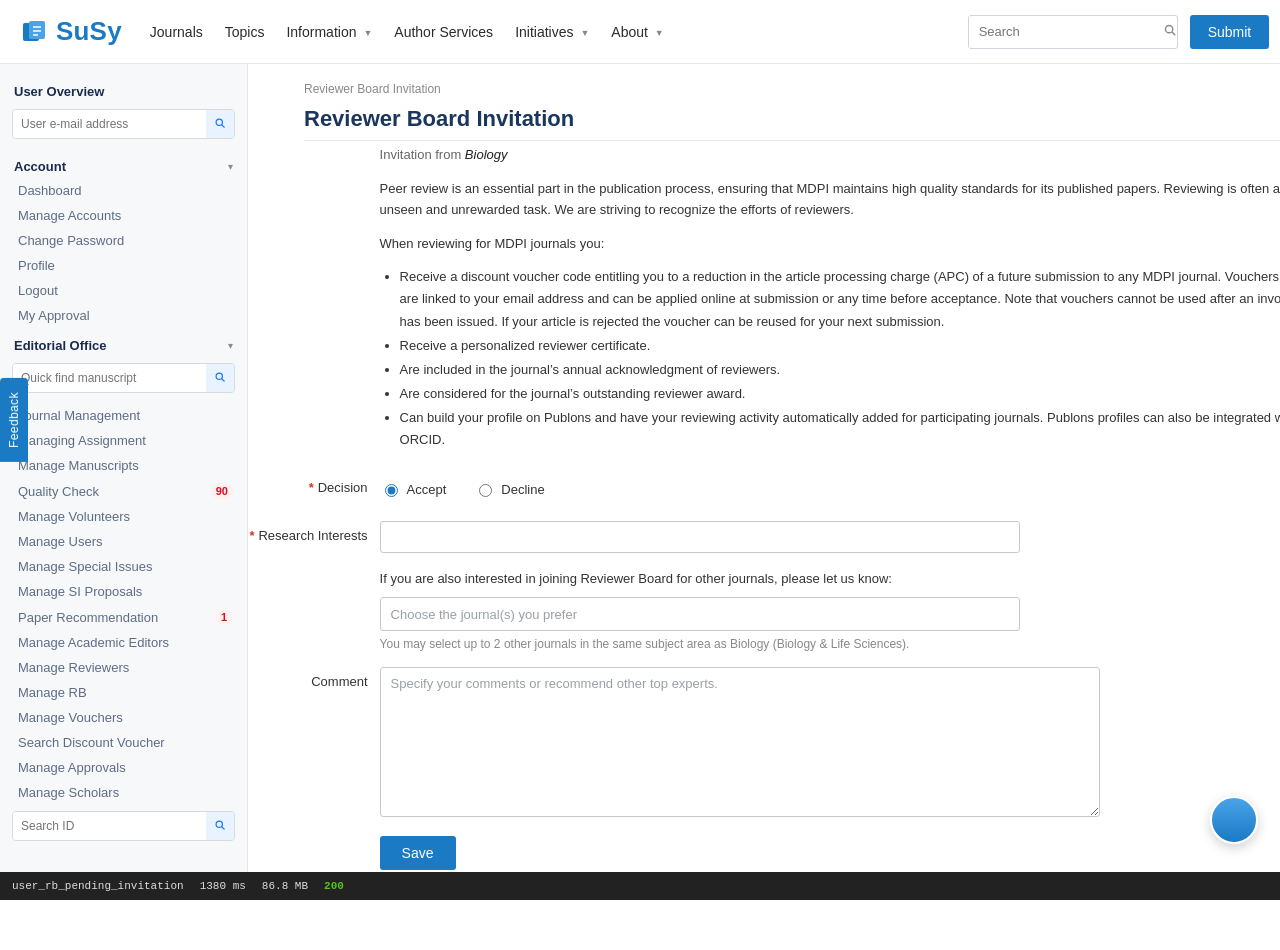
<file: rb-invitation.html>
<!DOCTYPE html>
<html lang="en">
<head>
  <meta charset="UTF-8" />
  <meta name="viewport" content="width=device-width, initial-scale=1.0" />
  <title>Reviewer Board Invitation | SuSy</title>
  <style>
    :root {
      --mdpi-blue: #1a7ac4;
      --mdpi-blue-dark: #1566a6;
      --link: #337ab7;
      --text: #333;
      --muted: #666;
      --border: #d9d9d9;
      --bg: #f3efe6;
      --side: #f7f8fa;
      --req: #d93025;
    }
    * { box-sizing: border-box; }
    html, body { margin: 0; min-height: 100%; }
    body {
      font-family: Arial, Helvetica, sans-serif;
      font-size: 13px;
      color: var(--text);
      background: #f3efe6;
    }
    .page {
      width: 1448px;
      margin: 0 auto;
      min-height: 100vh;
      background: #fff;
      box-shadow: 0 0 16px rgba(0, 0, 0, 0.04);
    }
    a { color: var(--link); text-decoration: none; }
    a:hover { text-decoration: underline; }

    .site-header {
      display: flex;
      align-items: center;
      gap: 28px;
      height: 64px;
      padding: 0 28px 0 20px;
      background: #fff;
      border-bottom: 1px solid #e6e8ec;
      position: sticky;
      top: 0;
      z-index: 20;
    }
    .logo {
      display: flex;
      align-items: center;
      gap: 8px;
      color: var(--mdpi-blue);
      font-size: 26px;
      font-weight: 700;
      letter-spacing: 0.2px;
      text-decoration: none;
      flex: 0 0 auto;
    }
    .logo:hover { text-decoration: none; }
    .top-nav {
      display: flex;
      align-items: center;
      gap: 22px;
      flex: 1;
    }
    .top-nav a {
      color: #2b2b2b;
      font-size: 14px;
    }
    .top-nav a:hover { color: var(--mdpi-blue); text-decoration: none; }
    .caret { font-size: 9px; color: #888; margin-left: 3px; vertical-align: 1px; }
    .header-tools {
      display: flex;
      align-items: center;
      gap: 12px;
      margin-left: auto;
    }
    .header-search {
      display: flex;
      align-items: center;
      width: 210px;
      height: 34px;
      border: 1px solid #d0d5dd;
      border-radius: 3px;
      background: #fff;
      overflow: hidden;
    }
    .header-search input {
      flex: 1;
      border: 0;
      outline: 0;
      height: 100%;
      padding: 0 10px;
      font-size: 13px;
      font-family: inherit;
    }
    .header-search button {
      width: 34px;
      height: 100%;
      border: 0;
      background: transparent;
      color: #8a8a8a;
      cursor: pointer;
    }
    .submit-btn {
      height: 34px;
      padding: 0 18px;
      background: var(--mdpi-blue);
      color: #fff;
      border: 0;
      border-radius: 3px;
      font-size: 14px;
      font-family: inherit;
      cursor: pointer;
    }
    .submit-btn:hover { background: var(--mdpi-blue-dark); }
    .user-menu {
      display: flex;
      align-items: center;
      gap: 6px;
      color: #444;
      font-size: 13px;
      cursor: default;
    }

    .layout {
      display: flex;
      align-items: flex-start;
      min-height: calc(100vh - 64px);
    }

    .sidebar {
      width: 248px;
      flex: 0 0 248px;
      background: var(--side);
      border-right: 1px solid #e6e6e6;
      padding: 10px 0 48px;
      min-height: calc(100vh - 64px);
    }
    .side-search {
      display: flex;
      margin: 6px 12px 10px;
      border: 1px solid #d9d9d9;
      border-radius: 4px;
      overflow: hidden;
      background: #fff;
    }
    .side-search input {
      flex: 1;
      border: 0;
      outline: 0;
      height: 28px;
      padding: 0 8px;
      font-size: 12px;
      font-family: inherit;
    }
    .side-search button {
      width: 28px;
      border: 0;
      background: #e8f3ff;
      color: #1677ff;
      cursor: pointer;
    }
    .menu-title {
      display: flex;
      align-items: center;
      justify-content: space-between;
      padding: 10px 14px 4px;
      font-weight: 700;
      color: #1a2b4b;
      font-size: 13px;
    }
    .menu-title .chev { color: #8c8c8c; font-size: 10px; font-weight: 400; }
    .menu a {
      display: flex;
      align-items: center;
      justify-content: space-between;
      padding: 5px 14px 5px 18px;
      color: #5e6c84;
      text-decoration: none;
      font-size: 13px;
    }
    .menu a:hover { color: #1677ff; text-decoration: none; background: #eef4fb; }
    .badge {
      display: inline-block;
      min-width: 18px;
      padding: 0 5px;
      height: 16px;
      line-height: 16px;
      text-align: center;
      background: #fff1f0;
      color: #cf1322;
      border-radius: 8px;
      font-size: 11px;
      font-weight: 600;
    }

    .main {
      width: 1200px;
      flex: 0 0 1200px;
      min-width: 1200px;
      background: #fff;
      padding: 18px 56px 80px;
    }
    .crumb {
      color: #888;
      font-size: 12px;
      margin-bottom: 10px;
    }
    h1 {
      margin: 0 0 6px;
      padding-bottom: 8px;
      font-size: 22px;
      font-weight: 700;
      color: #1a365d;
      border-bottom: 1px solid #e6e6e6;
    }
    .invite-journal {
      margin: 0 0 16px 2cm;
      color: #666;
      font-size: 13px;
    }
    .invite-journal em { font-style: italic; color: #222; }
    .intro {
      max-width: 920px;
      margin-left: 2cm;
      line-height: 1.65;
      color: #333;
    }
    .intro p { margin: 0 0 12px; }
    .benefits {
      margin: 4px 0 22px;
      padding-left: 20px;
      line-height: 1.7;
    }
    .benefits li { margin: 2px 0; }

    .form {
      max-width: 980px;
      margin: 8px 0 0 2cm;
    }
    .form-row,
    .save-row {
      display: grid;
      grid-template-columns: minmax(0, 1fr);
      gap: 12px;
      align-items: start;
      margin-bottom: 16px;
      position: relative;
    }
    .form-label {
      position: absolute;
      right: 100%;
      top: 0;
      padding: 7px 12px 0 0;
      color: #333;
      text-align: right;
      white-space: nowrap;
    }
    .req { color: var(--req); margin-right: 4px; font-weight: 700; }
    .radios {
      display: flex;
      align-items: center;
      gap: 28px;
      min-height: 32px;
    }
    .radios label {
      display: inline-flex;
      align-items: center;
      gap: 6px;
      cursor: pointer;
    }
    .radios input { accent-color: var(--mdpi-blue); }
    .text-input,
    .textarea {
      width: 100%;
      max-width: 640px;
      border: 1px solid #c8c8c8;
      border-radius: 3px;
      font-family: inherit;
      font-size: 13px;
      color: #333;
      background: #fff;
    }
    .text-input {
      height: 32px;
      padding: 0 10px;
    }
    .textarea::placeholder {
      color: #9aa0a6;
    }
    .textarea {
      max-width: 720px;
      min-height: 150px;
      padding: 8px 10px;
      resize: vertical;
    }
    .text-input:focus,
    .textarea:focus,
    .ms-control:focus-within {
      outline: 0;
      border-color: #8cb4e0;
      box-shadow: 0 0 0 2px rgba(26, 122, 196, 0.12);
    }
    .field-error .text-input,
    .field-error .textarea,
    .field-error .ms-control {
      border-color: #d93025;
    }
    .error-text {
      display: none;
      margin-top: 4px;
      color: var(--req);
      font-size: 12px;
    }
    .field-error .error-text { display: block; }

    .journal-prompt {
      margin: 0 0 8px;
      color: #333;
      line-height: 1.55;
      max-width: 720px;
    }
    .journal-prompt + .journal-prompt { margin-top: 8px; }
    .hint {
      margin: 6px 0 0;
      color: #888;
      font-size: 12px;
    }
    .hint.warn { color: #b45309; }

    .ms {
      position: relative;
      max-width: 640px;
    }
    .ms-control {
      min-height: 34px;
      border: 1px solid #c8c8c8;
      border-radius: 3px;
      background: #fff;
      padding: 3px 8px 3px 6px;
      cursor: text;
      display: flex;
      flex-wrap: wrap;
      align-items: center;
      gap: 4px;
    }
    .ms-placeholder {
      color: #9aa0a6;
      padding: 4px 4px;
    }
    .ms-tag {
      display: inline-flex;
      align-items: center;
      gap: 4px;
      background: #e8f1fa;
      color: #1a4f7a;
      border: 1px solid #c5d7ea;
      border-radius: 2px;
      padding: 1px 6px;
      font-size: 12px;
      line-height: 1.5;
    }
    .ms-tag button {
      border: 0;
      background: transparent;
      color: #5b7a9a;
      cursor: pointer;
      font-size: 13px;
      line-height: 1;
      padding: 0;
    }
    .ms-tag button:hover { color: #d93025; }
    .ms-search {
      flex: 1;
      min-width: 120px;
      border: 0;
      outline: 0;
      height: 26px;
      font-family: inherit;
      font-size: 13px;
      background: transparent;
    }
    .ms.open .ms-control { border-color: #8cb4e0; }
    .ms-drop {
      display: none;
      position: absolute;
      left: 0;
      right: 0;
      top: calc(100% + 2px);
      max-height: 260px;
      overflow: auto;
      background: #fff;
      border: 1px solid #c8c8c8;
      box-shadow: 0 4px 14px rgba(0, 0, 0, 0.12);
      z-index: 8;
    }
    .ms.open .ms-drop { display: block; }
    .ms-option {
      padding: 6px 10px;
      font-style: italic;
      color: #333;
      cursor: pointer;
    }
    .ms-option:hover,
    .ms-option.active { background: #3875d7; color: #fff; }
    .ms-option.selected { background: #e8f3ff; color: #1677ff; font-style: italic; }
    .ms-option.disabled {
      color: #bbb;
      cursor: default;
      background: #fff;
    }
    .ms-empty {
      padding: 10px;
      color: #888;
      font-style: italic;
    }

    .save-row { margin: 8px 0 0; }
    .primary-btn {
      height: 34px;
      padding: 0 22px;
      background: var(--mdpi-blue);
      border: 0;
      border-radius: 3px;
      color: #fff;
      font-size: 14px;
      font-family: inherit;
      cursor: pointer;
    }
    .primary-btn:hover { background: var(--mdpi-blue-dark); }

    .banner {
      display: none;
      max-width: 720px;
      margin: 0 0 18px;
      padding: 10px 12px;
      border: 1px solid #b7eb8f;
      background: #f6ffed;
      color: #389e0d;
      border-radius: 3px;
    }
    .banner.show { display: block; }

    .feedback-tab {
      position: fixed;
      left: 0;
      top: 42%;
      z-index: 30;
      writing-mode: vertical-rl;
      transform: rotate(180deg);
      background: var(--mdpi-blue);
      color: #fff;
      border: 0;
      border-radius: 0 0 4px 4px;
      padding: 14px 7px;
      font-size: 12px;
      letter-spacing: 0.4px;
      cursor: pointer;
    }
    .chat-avatar {
      position: fixed;
      right: 22px;
      bottom: 56px;
      width: 48px;
      height: 48px;
      border-radius: 50%;
      border: 2px solid #fff;
      background: linear-gradient(180deg, #4aa3e8, #1a7ac4);
      box-shadow: 0 4px 12px rgba(0, 0, 0, 0.18);
      z-index: 25;
    }
    .debug-bar {
      position: fixed;
      left: 0;
      right: 0;
      bottom: 0;
      z-index: 40;
      display: flex;
      gap: 16px;
      align-items: center;
      height: 28px;
      padding: 0 12px;
      background: #222;
      color: #ddd;
      font-size: 11px;
      font-family: Consolas, "Courier New", monospace;
    }
    .debug-bar .ok { color: #52c41a; font-weight: 700; }
  </style>
</head>
<body>
  <div class="page">
  <header class="site-header">
    <a class="logo" href="#">
      <svg width="28" height="28" viewBox="0 0 28 28" aria-hidden="true">
        <rect x="3" y="5" width="16" height="18" rx="2" fill="#1a7ac4"/>
        <rect x="9" y="3" width="16" height="18" rx="2" fill="#4aa3e8"/>
        <path d="M13 9h8M13 13h8M13 17h5" stroke="#fff" stroke-width="1.4" fill="none"/>
      </svg>
      SuSy
    </a>
    <nav class="top-nav">
      <a href="#">Journals</a>
      <a href="#">Topics</a>
      <a href="#">Information <span class="caret">▼</span></a>
      <a href="#">Author Services</a>
      <a href="#">Initiatives <span class="caret">▼</span></a>
      <a href="#">About <span class="caret">▼</span></a>
    </nav>
    <div class="header-tools">
      <form class="header-search" onsubmit="return false;">
        <input type="text" placeholder="Search" />
        <button type="button" aria-label="Search">
          <svg width="14" height="14" viewBox="0 0 16 16" fill="none"><circle cx="7" cy="7" r="4.2" stroke="currentColor" stroke-width="1.6"/><path d="M10.2 10.2L14 14" stroke="currentColor" stroke-width="1.6"/></svg>
        </button>
      </form>
      <button class="submit-btn" type="button">Submit</button>
      <div class="user-menu">test.susy@mdpi.com <span class="caret">▼</span></div>
    </div>
  </header>

  <div class="layout">
    <aside class="sidebar">
      <nav class="menu">
        <div class="menu-title">User Overview</div>
        <form class="side-search" onsubmit="return false;">
          <input type="text" placeholder="User e-mail address" />
          <button type="button" aria-label="Search">
            <svg width="12" height="12" viewBox="0 0 16 16" fill="none"><circle cx="7" cy="7" r="4.2" stroke="currentColor" stroke-width="1.6"/><path d="M10.2 10.2L14 14" stroke="currentColor" stroke-width="1.6"/></svg>
          </button>
        </form>

        <div class="menu-title">Account <span class="chev">▾</span></div>
        <a href="#">Dashboard</a>
        <a href="#">Manage Accounts</a>
        <a href="#">Change Password</a>
        <a href="#">Profile</a>
        <a href="#">Logout</a>
        <a href="#">My Approval</a>

        <div class="menu-title">Editorial Office <span class="chev">▾</span></div>
        <form class="side-search" onsubmit="return false;">
          <input type="text" placeholder="Quick find manuscript" />
          <button type="button" aria-label="Search">
            <svg width="12" height="12" viewBox="0 0 16 16" fill="none"><circle cx="7" cy="7" r="4.2" stroke="currentColor" stroke-width="1.6"/><path d="M10.2 10.2L14 14" stroke="currentColor" stroke-width="1.6"/></svg>
          </button>
        </form>
        <a href="#">Journal Management</a>
        <a href="#">Managing Assignment</a>
        <a href="#">Manage Manuscripts</a>
        <a href="#">Quality Check <span class="badge">90</span></a>
        <a href="#">Manage Volunteers</a>
        <a href="#">Manage Users</a>
        <a href="#">Manage Special Issues</a>
        <a href="#">Manage SI Proposals</a>
        <a href="#">Paper Recommendation <span class="badge">1</span></a>
        <a href="#">Manage Academic Editors</a>
        <a href="#">Manage Reviewers</a>
        <a href="#">Manage RB</a>
        <a href="#">Manage Vouchers</a>
        <a href="#">Search Discount Voucher</a>
        <a href="#">Manage Approvals</a>
        <a href="#">Manage Scholars</a>
        <form class="side-search" onsubmit="return false;">
          <input type="text" placeholder="Search ID" />
          <button type="button" aria-label="Search">
            <svg width="12" height="12" viewBox="0 0 16 16" fill="none"><circle cx="7" cy="7" r="4.2" stroke="currentColor" stroke-width="1.6"/><path d="M10.2 10.2L14 14" stroke="currentColor" stroke-width="1.6"/></svg>
          </button>
        </form>
      </nav>
    </aside>

    <main class="main">
      <div class="crumb">Reviewer Board Invitation</div>
      <h1>Reviewer Board Invitation</h1>
      <p class="invite-journal">Invitation from <em id="journalName">Biology</em></p>

      <div class="banner" id="successBanner">Your decision has been saved. Selected journal editorial offices will be notified automatically.</div>

      <div class="intro">
        <p>Peer review is an essential part in the publication process, ensuring that MDPI maintains high quality standards for its published papers. Reviewing is often an unseen and unrewarded task. We are striving to recognize the efforts of reviewers.</p>
        <p>When reviewing for MDPI journals you:</p>
        <ul class="benefits">
          <li>Receive a discount voucher code entitling you to a reduction in the article processing charge (APC) of a future submission to any MDPI journal. Vouchers are linked to your email address and can be applied online at submission or any time before acceptance. Note that vouchers cannot be used after an invoice has been issued. If your article is rejected the voucher can be reused for your next submission.</li>
          <li>Receive a personalized reviewer certificate.</li>
          <li>Are included in the journal’s annual acknowledgment of reviewers.</li>
          <li>Are considered for the journal’s outstanding reviewer award.</li>
          <li>Can build your profile on Publons and have your reviewing activity automatically added for participating journals. Publons profiles can also be integrated with ORCID.</li>
        </ul>
      </div>

      <form class="form" id="rbForm" novalidate>
        <div class="form-row">
          <div class="form-label"><span class="req">*</span>Decision</div>
          <div class="form-field">
            <div class="radios">
              <label><input type="radio" name="decision" value="accept" checked /> Accept</label>
              <label><input type="radio" name="decision" value="decline" /> Decline</label>
            </div>
          </div>
        </div>

        <div id="acceptBlock">
          <div class="form-row" id="interestsRow">
            <div class="form-label"><span class="req">*</span>Research Interests</div>
            <div class="form-field">
              <input class="text-input" id="interests" type="text" />
              <div class="error-text">Please enter your research interests.</div>
            </div>
          </div>
          <div class="form-row">
            <div class="form-label"></div>
            <div class="form-field">
              <p class="journal-prompt">If you are also interested in joining Reviewer Board for other journals, please let us know:</p>
              <div id="acceptSelect"></div>
              <p class="hint" id="acceptHint">You may select up to 2 other journals in the same subject area as Biology (Biology &amp; Life Sciences).</p>
            </div>
          </div>
        </div>

        <div id="declineBlock" hidden>
          <div class="form-row">
            <div class="form-label"></div>
            <div class="form-field">
              <p class="journal-prompt">We regret that you are not currently interested in becoming a Reviewer Board for <em id="declineJournal">Biology</em>.</p>
              <p class="journal-prompt">If you are interested in contributing to an alternative journal/journals, please let us know</p>
              <div id="declineSelect"></div>
              <p class="hint" id="declineHint">You may select up to 3 journals from other MDPI journals.</p>
            </div>
          </div>
        </div>

        <div class="form-row" id="commentRow">
          <div class="form-label">Comment</div>
          <div class="form-field">
            <textarea class="textarea" id="comment" placeholder="Specify your comments or recommend other top experts."></textarea>
          </div>
        </div>

        <div class="save-row">
          <div class="form-label"></div>
          <div class="form-field">
            <button class="primary-btn" type="submit">Save</button>
          </div>
        </div>
      </form>
    </main>
  </div>
  </div>

  <button class="feedback-tab" type="button">Feedback</button>
  <div class="chat-avatar" title="Support"></div>
  <div class="debug-bar">
    <span>user_rb_pending_invitation</span>
    <span>1380 ms</span>
    <span>86.8 MB</span>
    <span class="ok">200</span>
  </div>

  <script>
    (function () {
      const INVITED = {
        id: "biology",
        name: "Biology",
        subject: "Biology & Life Sciences"
      };

      const JOURNALS = [
        { id: "agriculture", name: "Agriculture", subject: "Biology & Life Sciences" },
        { id: "agronomy", name: "Agronomy", subject: "Biology & Life Sciences" },
        { id: "animals", name: "Animals", subject: "Biology & Life Sciences" },
        { id: "antibiotics", name: "Antibiotics", subject: "Biology & Life Sciences" },
        { id: "antioxidants", name: "Antioxidants", subject: "Biology & Life Sciences" },
        { id: "bacteria", name: "Bacteria", subject: "Biology & Life Sciences" },
        { id: "biology", name: "Biology", subject: "Biology & Life Sciences" },
        { id: "biomolecules", name: "Biomolecules", subject: "Biology & Life Sciences" },
        { id: "birds", name: "Birds", subject: "Biology & Life Sciences" },
        { id: "cells", name: "Cells", subject: "Biology & Life Sciences" },
        { id: "diversity", name: "Diversity", subject: "Biology & Life Sciences" },
        { id: "dna", name: "DNA", subject: "Biology & Life Sciences" },
        { id: "ecologies", name: "Ecologies", subject: "Biology & Life Sciences" },
        { id: "fermentation", name: "Fermentation", subject: "Biology & Life Sciences" },
        { id: "fishes", name: "Fishes", subject: "Biology & Life Sciences" },
        { id: "forests", name: "Forests", subject: "Biology & Life Sciences" },
        { id: "fungi", name: "Fungi", subject: "Biology & Life Sciences" },
        { id: "genes", name: "Genes", subject: "Biology & Life Sciences" },
        { id: "horticulturae", name: "Horticulturae", subject: "Biology & Life Sciences" },
        { id: "insects", name: "Insects", subject: "Biology & Life Sciences" },
        { id: "ijms", name: "International Journal of Molecular Sciences", subject: "Biology & Life Sciences" },
        { id: "life", name: "Life", subject: "Biology & Life Sciences" },
        { id: "marine-drugs", name: "Marine Drugs", subject: "Biology & Life Sciences" },
        { id: "metabolites", name: "Metabolites", subject: "Biology & Life Sciences" },
        { id: "microorganisms", name: "Microorganisms", subject: "Biology & Life Sciences" },
        { id: "pathogens", name: "Pathogens", subject: "Biology & Life Sciences" },
        { id: "plants", name: "Plants", subject: "Biology & Life Sciences" },
        { id: "proteomes", name: "Proteomes", subject: "Biology & Life Sciences" },
        { id: "seeds", name: "Seeds", subject: "Biology & Life Sciences" },
        { id: "toxins", name: "Toxins", subject: "Biology & Life Sciences" },
        { id: "vaccines", name: "Vaccines", subject: "Biology & Life Sciences" },
        { id: "veterinary-sciences", name: "Veterinary Sciences", subject: "Biology & Life Sciences" },
        { id: "viruses", name: "Viruses", subject: "Biology & Life Sciences" },
        { id: "accounting-auditing", name: "Accounting and Auditing", subject: "Business & Economics" },
        { id: "administrative-sciences", name: "Administrative Sciences", subject: "Business & Economics" },
        { id: "economies", name: "Economies", subject: "Business & Economics" },
        { id: "jrfm", name: "Journal of Risk and Financial Management", subject: "Business & Economics" },
        { id: "logistics", name: "Logistics", subject: "Business & Economics" },
        { id: "risks", name: "Risks", subject: "Business & Economics" },
        { id: "catalysts", name: "Catalysts", subject: "Chemistry & Materials Science" },
        { id: "coatings", name: "Coatings", subject: "Chemistry & Materials Science" },
        { id: "crystals", name: "Crystals", subject: "Chemistry & Materials Science" },
        { id: "materials", name: "Materials", subject: "Chemistry & Materials Science" },
        { id: "molecules", name: "Molecules", subject: "Chemistry & Materials Science" },
        { id: "nanomaterials", name: "Nanomaterials", subject: "Chemistry & Materials Science" },
        { id: "polymers", name: "Polymers", subject: "Chemistry & Materials Science" },
        { id: "algorithms", name: "Algorithms", subject: "Computer Science & Mathematics" },
        { id: "computers", name: "Computers", subject: "Computer Science & Mathematics" },
        { id: "entropy", name: "Entropy", subject: "Computer Science & Mathematics" },
        { id: "information", name: "Information", subject: "Computer Science & Mathematics" },
        { id: "mathematics", name: "Mathematics", subject: "Computer Science & Mathematics" },
        { id: "symmetry", name: "Symmetry", subject: "Computer Science & Mathematics" },
        { id: "actuators", name: "Actuators", subject: "Engineering" },
        { id: "aerospace", name: "Aerospace", subject: "Engineering" },
        { id: "applied-sciences", name: "Applied Sciences", subject: "Engineering" },
        { id: "batteries", name: "Batteries", subject: "Engineering" },
        { id: "electronics", name: "Electronics", subject: "Engineering" },
        { id: "energies", name: "Energies", subject: "Engineering" },
        { id: "machines", name: "Machines", subject: "Engineering" },
        { id: "processes", name: "Processes", subject: "Engineering" },
        { id: "robotics", name: "Robotics", subject: "Engineering" },
        { id: "sensors", name: "Sensors", subject: "Engineering" },
        { id: "acoustics", name: "Acoustics", subject: "Physical Sciences" },
        { id: "atmosphere", name: "Atmosphere", subject: "Environmental & Earth Sciences" },
        { id: "climate", name: "Climate", subject: "Environmental & Earth Sciences" },
        { id: "environments", name: "Environments", subject: "Environmental & Earth Sciences" },
        { id: "geosciences", name: "Geosciences", subject: "Environmental & Earth Sciences" },
        { id: "land", name: "Land", subject: "Environmental & Earth Sciences" },
        { id: "remote-sensing", name: "Remote Sensing", subject: "Environmental & Earth Sciences" },
        { id: "sustainability", name: "Sustainability", subject: "Environmental & Earth Sciences" },
        { id: "water", name: "Water", subject: "Environmental & Earth Sciences" },
        { id: "biomedicines", name: "Biomedicines", subject: "Medicine & Pharmacology" },
        { id: "cancers", name: "Cancers", subject: "Medicine & Pharmacology" },
        { id: "diagnostics", name: "Diagnostics", subject: "Medicine & Pharmacology" },
        { id: "jcm", name: "Journal of Clinical Medicine", subject: "Medicine & Pharmacology" },
        { id: "nutrients", name: "Nutrients", subject: "Medicine & Pharmacology" },
        { id: "pharmaceuticals", name: "Pharmaceuticals", subject: "Medicine & Pharmacology" },
        { id: "pharmaceutics", name: "Pharmaceutics", subject: "Medicine & Pharmacology" },
        { id: "fluids", name: "Fluids", subject: "Physical Sciences" },
        { id: "photonics", name: "Photonics", subject: "Physical Sciences" },
        { id: "universe", name: "Universe", subject: "Physical Sciences" },
        { id: "education-sciences", name: "Education Sciences", subject: "Social Sciences, Arts and Humanities" },
        { id: "humanities", name: "Humanities", subject: "Social Sciences, Arts and Humanities" },
        { id: "social-sciences", name: "Social Sciences", subject: "Social Sciences, Arts and Humanities" }
      ];

      function others() {
        return JOURNALS.filter(function (j) { return j.id !== INVITED.id; })
          .sort(function (a, b) { return a.name.localeCompare(b.name); });
      }
      function sameSubject() {
        return others().filter(function (j) { return j.subject === INVITED.subject; });
      }

      function MultiSelect(host, options) {
        const max = options.max;
        const placeholder = options.placeholder;
        const items = options.items.slice();
        const selected = [];
        let open = false;
        let activeIndex = 0;

        host.innerHTML = '';
        const wrap = document.createElement("div");
        wrap.className = "ms";
        wrap.innerHTML =
          '<div class="ms-control" tabindex="0">' +
            '<span class="ms-placeholder"></span>' +
            '<input class="ms-search" type="text" autocomplete="off" />' +
          '</div>' +
          '<div class="ms-drop"></div>';
        host.appendChild(wrap);

        const control = wrap.querySelector(".ms-control");
        const ph = wrap.querySelector(".ms-placeholder");
        const input = wrap.querySelector(".ms-search");
        const drop = wrap.querySelector(".ms-drop");
        ph.textContent = placeholder;

        function selectedItems() {
          return selected.map(function (id) {
            return items.find(function (j) { return j.id === id; });
          }).filter(Boolean);
        }

        function renderControl() {
          wrap.querySelectorAll(".ms-tag").forEach(function (el) { el.remove(); });
          selectedItems().forEach(function (j) {
            const tag = document.createElement("span");
            tag.className = "ms-tag";
            tag.innerHTML = '<span></span><button type="button" aria-label="Remove">&times;</button>';
            tag.querySelector("span").textContent = j.name;
            tag.querySelector("button").addEventListener("click", function (e) {
              e.stopPropagation();
              selected.splice(selected.indexOf(j.id), 1);
              render();
              input.focus();
            });
            control.insertBefore(tag, ph);
          });
          ph.style.display = selected.length ? "none" : "inline";
          input.style.display = "inline-block";
        }

        function renderDrop() {
          const q = input.value.trim().toLowerCase();
          const atMax = selected.length >= max;
          const list = items.filter(function (j) {
            return !q || j.name.toLowerCase().indexOf(q) !== -1;
          });
          drop.innerHTML = "";
          if (!list.length) {
            drop.innerHTML = '<div class="ms-empty">No journals found</div>';
            return;
          }
          list.forEach(function (j, i) {
            const el = document.createElement("div");
            const isSel = selected.indexOf(j.id) !== -1;
            el.className = "ms-option" + (isSel ? " selected" : "") + (atMax && !isSel ? " disabled" : "") + (i === activeIndex ? " active" : "");
            el.textContent = j.name;
            el.addEventListener("mousedown", function (e) {
              e.preventDefault();
              toggle(j.id);
            });
            drop.appendChild(el);
          });
        }

        function render() {
          renderControl();
          renderDrop();
          if (options.onChange) options.onChange(selectedItems(), selected.length >= max);
        }

        function toggle(id) {
          const idx = selected.indexOf(id);
          if (idx >= 0) {
            selected.splice(idx, 1);
          } else if (selected.length < max) {
            selected.push(id);
            input.value = "";
          }
          activeIndex = 0;
          render();
        }

        function setOpen(v) {
          open = v;
          wrap.classList.toggle("open", open);
          if (open) {
            activeIndex = 0;
            renderDrop();
            input.focus();
          }
        }

        control.addEventListener("click", function () { setOpen(true); });
        input.addEventListener("focus", function () { setOpen(true); });
        input.addEventListener("input", function () {
          activeIndex = 0;
          renderDrop();
        });
        input.addEventListener("keydown", function (e) {
          const opts = Array.prototype.slice.call(drop.querySelectorAll(".ms-option:not(.disabled)"));
          if (e.key === "ArrowDown") {
            e.preventDefault();
            activeIndex = Math.min(activeIndex + 1, Math.max(opts.length - 1, 0));
            renderDrop();
          } else if (e.key === "ArrowUp") {
            e.preventDefault();
            activeIndex = Math.max(activeIndex - 1, 0);
            renderDrop();
          } else if (e.key === "Enter") {
            e.preventDefault();
            const visible = items.filter(function (j) {
              const q = input.value.trim().toLowerCase();
              return !q || j.name.toLowerCase().indexOf(q) !== -1;
            }).filter(function (j) {
              return selected.indexOf(j.id) !== -1 || selected.length < max;
            });
            if (visible[activeIndex]) toggle(visible[activeIndex].id);
          } else if (e.key === "Backspace" && !input.value && selected.length) {
            selected.pop();
            render();
          } else if (e.key === "Escape") {
            setOpen(false);
          }
        });
        document.addEventListener("click", function (e) {
          if (!wrap.contains(e.target)) setOpen(false);
        });

        render();
        return {
          getSelected: selectedItems
        };
      }

      const acceptHint = document.getElementById("acceptHint");
      const declineHint = document.getElementById("declineHint");
      const acceptSelect = MultiSelect(document.getElementById("acceptSelect"), {
        items: sameSubject(),
        max: 2,
        placeholder: "Choose the journal(s) you prefer",
        onChange: function (sel, atMax) {
          acceptHint.textContent = atMax
            ? "Maximum of 2 journals reached."
            : "You may select up to 2 other journals in the same subject area as Biology (Biology & Life Sciences).";
          acceptHint.classList.toggle("warn", atMax);
        }
      });
      const declineSelect = MultiSelect(document.getElementById("declineSelect"), {
        items: others(),
        max: 3,
        placeholder: "Choose the journal(s) you prefer",
        onChange: function (sel, atMax) {
          declineHint.textContent = atMax
            ? "Maximum of 3 journals reached."
            : "You may select up to 3 journals from other MDPI journals.";
          declineHint.classList.toggle("warn", atMax);
        }
      });

      const acceptBlock = document.getElementById("acceptBlock");
      const declineBlock = document.getElementById("declineBlock");
      const interestsRow = document.getElementById("interestsRow");

      function decision() {
        const el = document.querySelector('input[name="decision"]:checked');
        return el ? el.value : "accept";
      }
      function syncDecision() {
        const d = decision();
        acceptBlock.hidden = d !== "accept";
        declineBlock.hidden = d !== "decline";
      }
      document.querySelectorAll('input[name="decision"]').forEach(function (el) {
        el.addEventListener("change", syncDecision);
      });
      syncDecision();

      function setError(row, on) {
        row.classList.toggle("field-error", on);
      }

      document.getElementById("rbForm").addEventListener("submit", function (e) {
        e.preventDefault();
        const d = decision();
        let ok = true;
        if (d === "accept") {
          const empty = !document.getElementById("interests").value.trim();
          setError(interestsRow, empty);
          if (empty) ok = false;
        } else {
          setError(interestsRow, false);
        }
        if (!ok) return;

        const picked = d === "accept"
          ? acceptSelect.getSelected()
          : d === "decline"
            ? declineSelect.getSelected()
            : [];
        const banner = document.getElementById("successBanner");
        if (picked.length) {
          banner.textContent = "Your decision has been saved. An email will be sent automatically to: " +
            picked.map(function (j) { return j.name; }).join(", ") + ".";
        } else {
          banner.textContent = "Your decision has been saved.";
        }
        banner.classList.add("show");
        banner.scrollIntoView({ behavior: "smooth", block: "center" });
      });
    })();
  </script>
</body>
</html>
</file>
<file: styles.css>
* {
  box-sizing: border-box;
}

html,
body {
  margin: 0;
  height: 100%;
}

body {
  font-family: Arial, Helvetica, sans-serif;
  font-size: 13px;
  color: #222;
  background: #f4f4f4;
}

.app {
  display: flex;
  min-height: 100%;
}

.sidebar {
  width: 232px;
  flex: 0 0 232px;
  background: #ececec;
  border-right: 1px solid #cfcfcf;
  padding: 10px 10px 20px;
}

.brand {
  display: flex;
  align-items: baseline;
  gap: 8px;
  padding: 4px 6px 12px;
}

.brand-mark {
  color: #c81e1e;
  font-weight: 800;
  font-size: 20px;
  letter-spacing: 0.5px;
}

.brand-name {
  color: #444;
  font-size: 16px;
  font-weight: 700;
}

.side-search input,
.eo-search input,
.ms-tools input,
.filter-bar input[type="text"],
.filter-bar select,
.jump input,
.view select,
.jump button {
  font-family: Arial, Helvetica, sans-serif;
  font-size: 12px;
  border: 1px solid #9a9a9a;
  background: #fff;
}

.side-search input {
  width: 100%;
  height: 24px;
  padding: 2px 6px;
}

.menu {
  margin-top: 10px;
}

.menu-group {
  margin-bottom: 12px;
}

.menu-title {
  font-weight: 700;
  color: #333;
  padding: 4px 6px;
}

.menu a {
  display: block;
  color: #1a4f96;
  text-decoration: none;
  padding: 3px 6px 3px 16px;
}

.menu a:hover,
.menu a.active {
  text-decoration: underline;
}

.eo-search {
  padding: 2px 6px 6px 16px;
}

.eo-search input {
  width: 100%;
  height: 22px;
  padding: 1px 4px;
}

.main {
  flex: 1;
  min-width: 0;
  background: #fff;
}

.ms-bar {
  display: flex;
  align-items: center;
  justify-content: space-between;
  gap: 16px;
  background: #f6e27a;
  border-bottom: 1px solid #e0c95a;
  padding: 7px 14px;
  min-height: 38px;
}

.ms-id {
  font-weight: 700;
  color: #333;
}

.ms-tools {
  display: flex;
  align-items: center;
  gap: 10px;
}

.ms-tools label {
  display: flex;
  align-items: center;
  gap: 6px;
  color: #333;
}

.ms-tools input {
  width: 170px;
  height: 22px;
  padding: 1px 6px;
}

.edit-btn,
.primary-btn,
.jump button {
  height: 24px;
  padding: 0 10px;
  border: 1px solid #8a8a8a;
  background: #f0f0f0;
  cursor: pointer;
  font-family: Arial, Helvetica, sans-serif;
  font-size: 12px;
}

.primary-btn {
  background: #2f6fbd;
  border-color: #245ea6;
  color: #fff;
  height: 28px;
  padding: 0 14px;
}

.content {
  padding: 16px 20px 40px;
}

.page-title {
  margin: 0 0 16px;
  font-size: 20px;
  color: #222;
}

.panel {
  margin-bottom: 18px;
  border: 1px solid #ddd;
  padding: 12px 14px;
}

.panel h2 {
  margin: 0 0 10px;
  font-size: 15px;
  color: #2f5f9f;
}

.info-table {
  border-collapse: collapse;
  width: 100%;
  max-width: 720px;
}

.info-table th,
.info-table td {
  border: 1px solid #ddd;
  padding: 6px 8px;
  text-align: left;
}

.info-table th {
  width: 160px;
  background: #f7f7f7;
  font-weight: 700;
}

.hint {
  margin: 0 0 10px;
  color: #555;
}

.overlay {
  position: fixed;
  inset: 0;
  background: rgba(80, 80, 80, 0.18);
  z-index: 20;
  display: flex;
  align-items: center;
  justify-content: center;
}

.overlay[hidden] {
  display: none;
}

.dialog {
  background: #fff;
  border: 1px solid #b5b5b5;
  box-shadow: 0 2px 10px rgba(0, 0, 0, 0.18);
  width: 1200px;
  height: 700px;
  max-width: 1200px;
  max-height: 700px;
  min-width: 1200px;
  min-height: 700px;
  display: flex;
  flex-direction: column;
  overflow: hidden;
}

.dialog-header {
  display: flex;
  align-items: flex-start;
  justify-content: space-between;
  padding: 8px 12px 6px 12px;
  flex: 0 0 auto;
}

.dialog-header h1 {
  margin: 0;
  font-size: 18px;
  font-weight: 700;
  color: #111;
}

.close-btn {
  border: 0;
  background: transparent;
  color: #777;
  font-size: 22px;
  line-height: 1;
  cursor: pointer;
  padding: 0 2px;
  font-family: Arial, Helvetica, sans-serif;
}

.close-btn:hover {
  color: #333;
}

.filter-bar {
  display: flex;
  align-items: flex-end;
  flex-wrap: nowrap;
  gap: 8px;
  margin: 0 12px 8px;
  padding: 8px 10px 10px;
  border: 1px solid #d5d5d5;
  background: #fafafa;
  flex: 0 0 auto;
}

.filter-field {
  display: flex;
  flex-direction: column;
  gap: 4px;
  min-width: 0;
}

.filter-field > span {
  font-size: 12px;
  color: #333;
  white-space: nowrap;
}

.filter-field input[type="text"],
.filter-field select {
  height: 24px;
  padding: 1px 4px;
  font-size: 12px;
}

.filter-field:nth-child(1),
.filter-field:nth-child(2) {
  width: 132px;
  flex: 0 0 132px;
}

.filter-field:nth-child(3),
.filter-field:nth-child(4),
.filter-field:nth-child(5) {
  width: 128px;
  flex: 0 0 128px;
}

.interests-field {
  flex: 1 1 auto;
  min-width: 220px;
}

.interests-filter {
  display: flex;
  align-items: center;
  gap: 6px;
}

.interests-filter input[type="text"] {
  width: 100%;
  min-width: 0;
  flex: 1 1 auto;
  height: 24px;
  padding: 1px 4px;
}

.exact-check {
  display: inline-flex;
  align-items: center;
  gap: 4px;
  font-size: 12px;
  color: #222;
  white-space: nowrap;
}

.exact-check input {
  width: 13px;
  height: 13px;
  margin: 0;
}

.info-icon {
  display: inline-flex;
  align-items: center;
  justify-content: center;
  width: 16px;
  height: 16px;
  border-radius: 50%;
  background: #2f6fbd;
  color: #fff;
  font-size: 11px;
  font-style: italic;
  font-family: Georgia, "Times New Roman", serif;
  font-weight: 700;
  cursor: help;
  flex: 0 0 16px;
}

.filter-actions {
  display: flex;
  flex-direction: row;
  align-items: center;
  gap: 6px;
  flex: 0 0 auto;
}

.search-btn,
.reset-btn {
  height: 24px;
  min-width: 64px;
  padding: 0 10px;
  font-family: Arial, Helvetica, sans-serif;
  font-size: 12px;
  cursor: pointer;
}

.search-btn {
  background: #2f6fbd;
  border: 1px solid #245ea6;
  color: #fff;
}

.reset-btn {
  background: #fff;
  border: 1px solid #9a9a9a;
  color: #222;
}

.table-scroll {
  flex: 1;
  overflow-x: hidden;
  overflow-y: auto;
  margin: 0 12px;
  border: 1px solid #cfcfcf;
  min-height: 0;
}

.editor-table {
  width: 100%;
  border-collapse: collapse;
  table-layout: fixed;
}

.editor-table th,
.editor-table td {
  border: 1px solid #d0d0d0;
  vertical-align: top;
  text-align: left;
}

.col-head th {
  background: #2f6fbd;
  color: #fff;
  font-weight: 700;
  font-size: 13px;
  padding: 6px 8px;
  white-space: nowrap;
  border-color: #2f6fbd;
  position: sticky;
  top: 0;
  z-index: 1;
}

.col-head th.sortable {
  cursor: pointer;
  user-select: none;
}

.sort-arrows {
  display: inline-block;
  position: relative;
  width: 10px;
  height: 14px;
  margin-left: 4px;
  vertical-align: middle;
}

.sort-arrows .arrow {
  position: absolute;
  left: 0;
  width: 0;
  height: 0;
  border-left: 4px solid transparent;
  border-right: 4px solid transparent;
}

.sort-arrows .up {
  top: 0;
  border-bottom: 5px solid #fff;
}

.sort-arrows .down {
  bottom: 0;
  border-top: 5px solid #fff;
}

.editor-table tbody td {
  padding: 6px 8px;
  font-size: 13px;
  line-height: 1.35;
  background: #fff;
  word-wrap: break-word;
  overflow-wrap: anywhere;
}

.editor-table tbody tr:nth-child(even) td {
  background: #f3f3f3;
}

.editor-table tbody tr:hover td {
  background: #eaf3fb;
}

.name-link,
.invite-link {
  color: #1a0dab;
  text-decoration: underline;
  cursor: pointer;
}

.absent-label {
  color: #888;
}

.roles {
  display: flex;
  flex-direction: column;
  gap: 2px;
}

.action-cell {
  white-space: nowrap;
  display: flex;
  align-items: center;
  gap: 6px;
}

.icon-btn {
  display: inline-flex;
  width: 16px;
  height: 16px;
  color: #555;
  cursor: pointer;
  border: 0;
  background: transparent;
  padding: 0;
}

.icon-btn:hover {
  color: #1a5fb4;
}

.dialog-footer {
  display: flex;
  align-items: center;
  justify-content: space-between;
  padding: 8px 12px 10px;
  font-size: 13px;
  flex: 0 0 auto;
}

.pager {
  display: flex;
  align-items: center;
  gap: 8px;
}

.pager a,
.page-btn {
  color: #1a0dab;
  text-decoration: underline;
  cursor: pointer;
}

.page-numbers {
  display: inline-flex;
  align-items: center;
  gap: 6px;
}

.page-btn {
  min-width: 18px;
  text-align: center;
  display: inline-block;
  padding: 1px 5px;
}

.page-btn.active {
  background: #2f5f9f;
  color: #fff;
  text-decoration: none;
  font-weight: 700;
  padding: 1px 7px;
}

.page-btn.disabled,
.pager a.disabled {
  color: #999;
  pointer-events: none;
  text-decoration: none;
}

.jump {
  display: inline-flex;
  align-items: center;
  gap: 6px;
  margin-left: 10px;
  color: #222;
}

.jump input {
  width: 36px;
  height: 22px;
  text-align: center;
}

.jump button,
.view select {
  height: 22px;
  cursor: pointer;
}

.jump button {
  padding: 0 8px;
  background: #e8e8e8;
}

.view {
  display: flex;
  align-items: center;
  gap: 6px;
}

.view select {
  min-width: 52px;
}

.toast {
  position: fixed;
  right: 24px;
  bottom: 24px;
  background: #2f5f9f;
  color: #fff;
  padding: 8px 14px;
  z-index: 30;
}

.empty-row td {
  text-align: center;
  padding: 18px 8px;
  color: #666;
}

.editor-table th:nth-child(1),
.editor-table td:nth-child(1) { width: 12%; }
.editor-table th:nth-child(2),
.editor-table td:nth-child(2) { width: 15%; }
.editor-table th:nth-child(3),
.editor-table td:nth-child(3) { width: 13%; }
.editor-table th:nth-child(4),
.editor-table td:nth-child(4) { width: 15%; }
.editor-table th:nth-child(5),
.editor-table td:nth-child(5) { width: 11%; }
.editor-table th:nth-child(6),
.editor-table td:nth-child(6) { width: 15%; }
.editor-table th:nth-child(7),
.editor-table td:nth-child(7) { width: 10%; }
.editor-table th:nth-child(8),
.editor-table td:nth-child(8) { width: 9%; }

.editor-table td .absence-date {
  color: #1a0dab;
  text-decoration: underline;
  cursor: pointer;
  font-weight: 400;
}

.absence-overlay {
  position: fixed;
  left: 0;
  top: 0;
  width: 0;
  height: 0;
  overflow: visible;
  background: none;
  z-index: 50;
  pointer-events: none;
}

.absence-overlay[hidden] {
  display: none;
}

.absence-dialog {
  position: fixed;
  width: 700px;
  height: 300px;
  background: #fff;
  border: 1px solid #c8c8c8;
  box-shadow: 0 2px 12px rgba(0, 0, 0, 0.2);
  display: flex;
  flex-direction: column;
  pointer-events: auto;
}

.absence-header {
  display: flex;
  align-items: center;
  justify-content: space-between;
  padding: 10px 14px 8px;
  border-bottom: 1px solid #e5e5e5;
  flex: 0 0 auto;
}

.absence-header h2 {
  margin: 0;
  font-size: 18px;
  font-weight: 700;
  color: #1a365d;
}

.absence-body {
  padding: 16px 18px 12px;
  display: flex;
  flex-direction: column;
  gap: 10px;
  min-height: 0;
  flex: 1;
  overflow: auto;
}

.absence-email {
  margin: 0;
  font-size: 13px;
  font-style: italic;
  color: #222;
}

.absence-details {
  display: flex;
  flex-direction: column;
  gap: 8px;
}

.absence-record {
  margin: 0;
  font-size: 13px;
  line-height: 1.45;
  color: #222;
}

.absence-author {
  color: #337ab7;
}

.absence-record em {
  font-style: italic;
}

.absence-update {
  margin: auto 0 0;
  font-size: 13px;
  color: #222;
}

.absence-update a {
  color: #337ab7;
  text-decoration: none;
}

.absence-update a:hover {
  text-decoration: underline;
}

.absence-footer {
  display: flex;
  justify-content: flex-end;
  padding: 10px 14px 12px;
  border-top: 1px solid #e5e5e5;
  flex: 0 0 auto;
}

.absence-cancel {
  background: #4a9ad4;
  border: 1px solid #3d8fc4;
  color: #fff;
  font-family: Arial, Helvetica, sans-serif;
  font-size: 13px;
  padding: 5px 16px;
  cursor: pointer;
}

.absence-cancel:hover {
  background: #3d8fc4;
}
</file>
